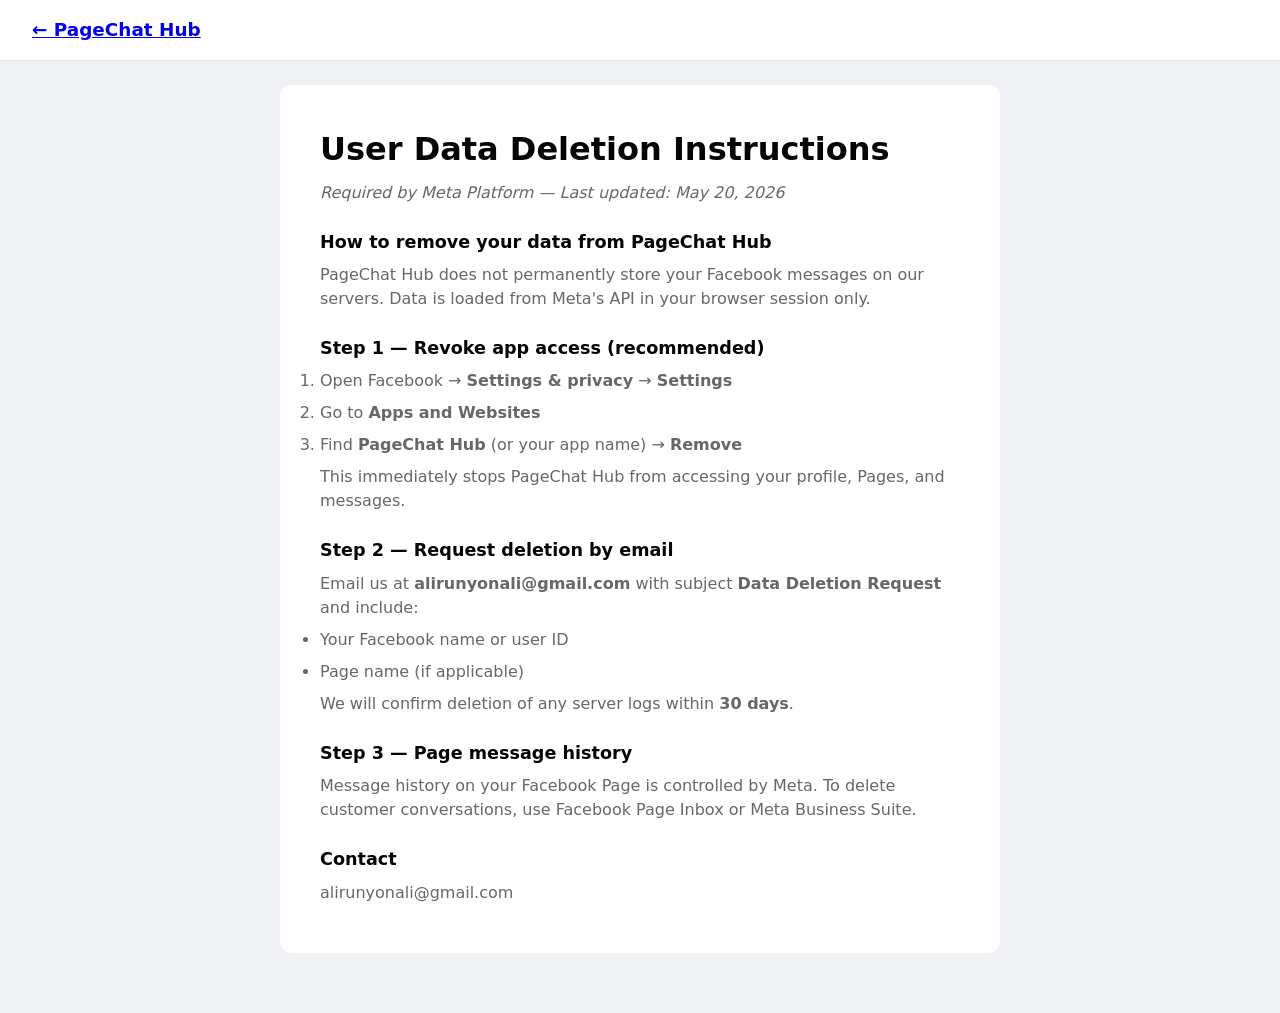
<file: data-deletion.html>
<!DOCTYPE html>
<html lang="en">
<head>
  <meta charset="UTF-8" />
  <meta name="viewport" content="width=device-width, initial-scale=1.0" />
  <title>Data Deletion — PageChat Hub</title>
  <link rel="stylesheet" href="css/style.css" />
</head>
<body class="legal-page">
  <header class="landing-header">
    <a href="index.html" class="brand">← PageChat Hub</a>
  </header>
  <main class="legal-content">
    <h1>User Data Deletion Instructions</h1>
    <p><em>Required by Meta Platform — Last updated: May 20, 2026</em></p>

    <h2>How to remove your data from PageChat Hub</h2>
    <p>PageChat Hub does not permanently store your Facebook messages on our servers. Data is loaded from Meta's API in your browser session only.</p>

    <h2>Step 1 — Revoke app access (recommended)</h2>
    <ol>
      <li>Open Facebook → <strong>Settings &amp; privacy</strong> → <strong>Settings</strong></li>
      <li>Go to <strong>Apps and Websites</strong></li>
      <li>Find <strong>PageChat Hub</strong> (or your app name) → <strong>Remove</strong></li>
    </ol>
    <p>This immediately stops PageChat Hub from accessing your profile, Pages, and messages.</p>

    <h2>Step 2 — Request deletion by email</h2>
    <p>Email us at <strong>alirunyonali@gmail.com</strong> with subject <strong>Data Deletion Request</strong> and include:</p>
    <ul>
      <li>Your Facebook name or user ID</li>
      <li>Page name (if applicable)</li>
    </ul>
    <p>We will confirm deletion of any server logs within <strong>30 days</strong>.</p>

    <h2>Step 3 — Page message history</h2>
    <p>Message history on your Facebook Page is controlled by Meta. To delete customer conversations, use Facebook Page Inbox or Meta Business Suite.</p>

    <h2>Contact</h2>
    <p>alirunyonali@gmail.com</p>
  </main>
</body>
</html>
</file>
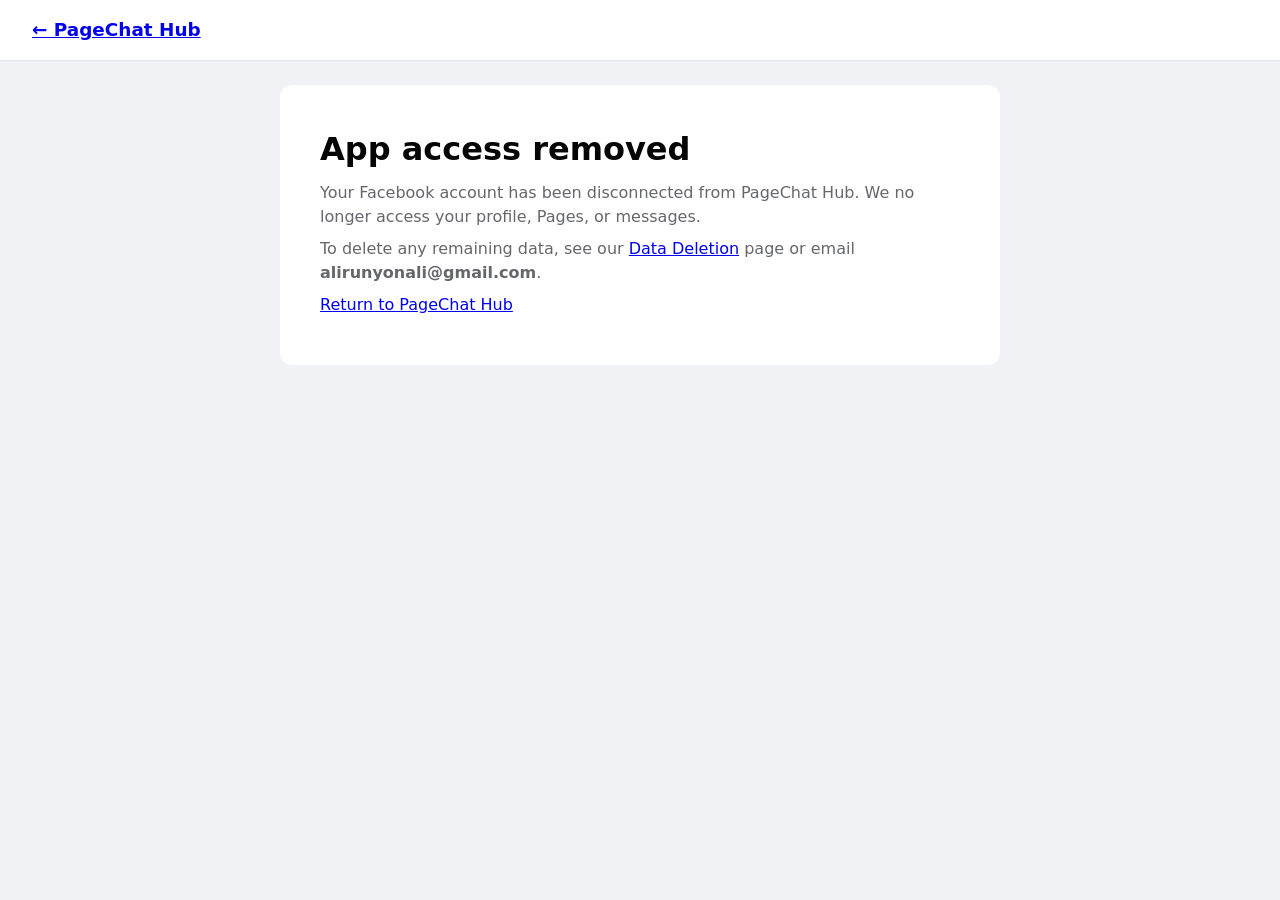
<file: deauth.html>
<!DOCTYPE html>
<html lang="en">
<head>
  <meta charset="UTF-8" />
  <meta name="viewport" content="width=device-width, initial-scale=1.0" />
  <title>Deauthorized — PageChat Hub</title>
  <link rel="stylesheet" href="css/style.css" />
</head>
<body class="legal-page">
  <header class="landing-header">
    <a href="index.html" class="brand">← PageChat Hub</a>
  </header>
  <main class="legal-content">
    <h1>App access removed</h1>
    <p>Your Facebook account has been disconnected from PageChat Hub. We no longer access your profile, Pages, or messages.</p>
    <p>To delete any remaining data, see our <a href="data-deletion.html">Data Deletion</a> page or email <strong>alirunyonali@gmail.com</strong>.</p>
    <p><a href="index.html">Return to PageChat Hub</a></p>
  </main>
</body>
</html>
</file>
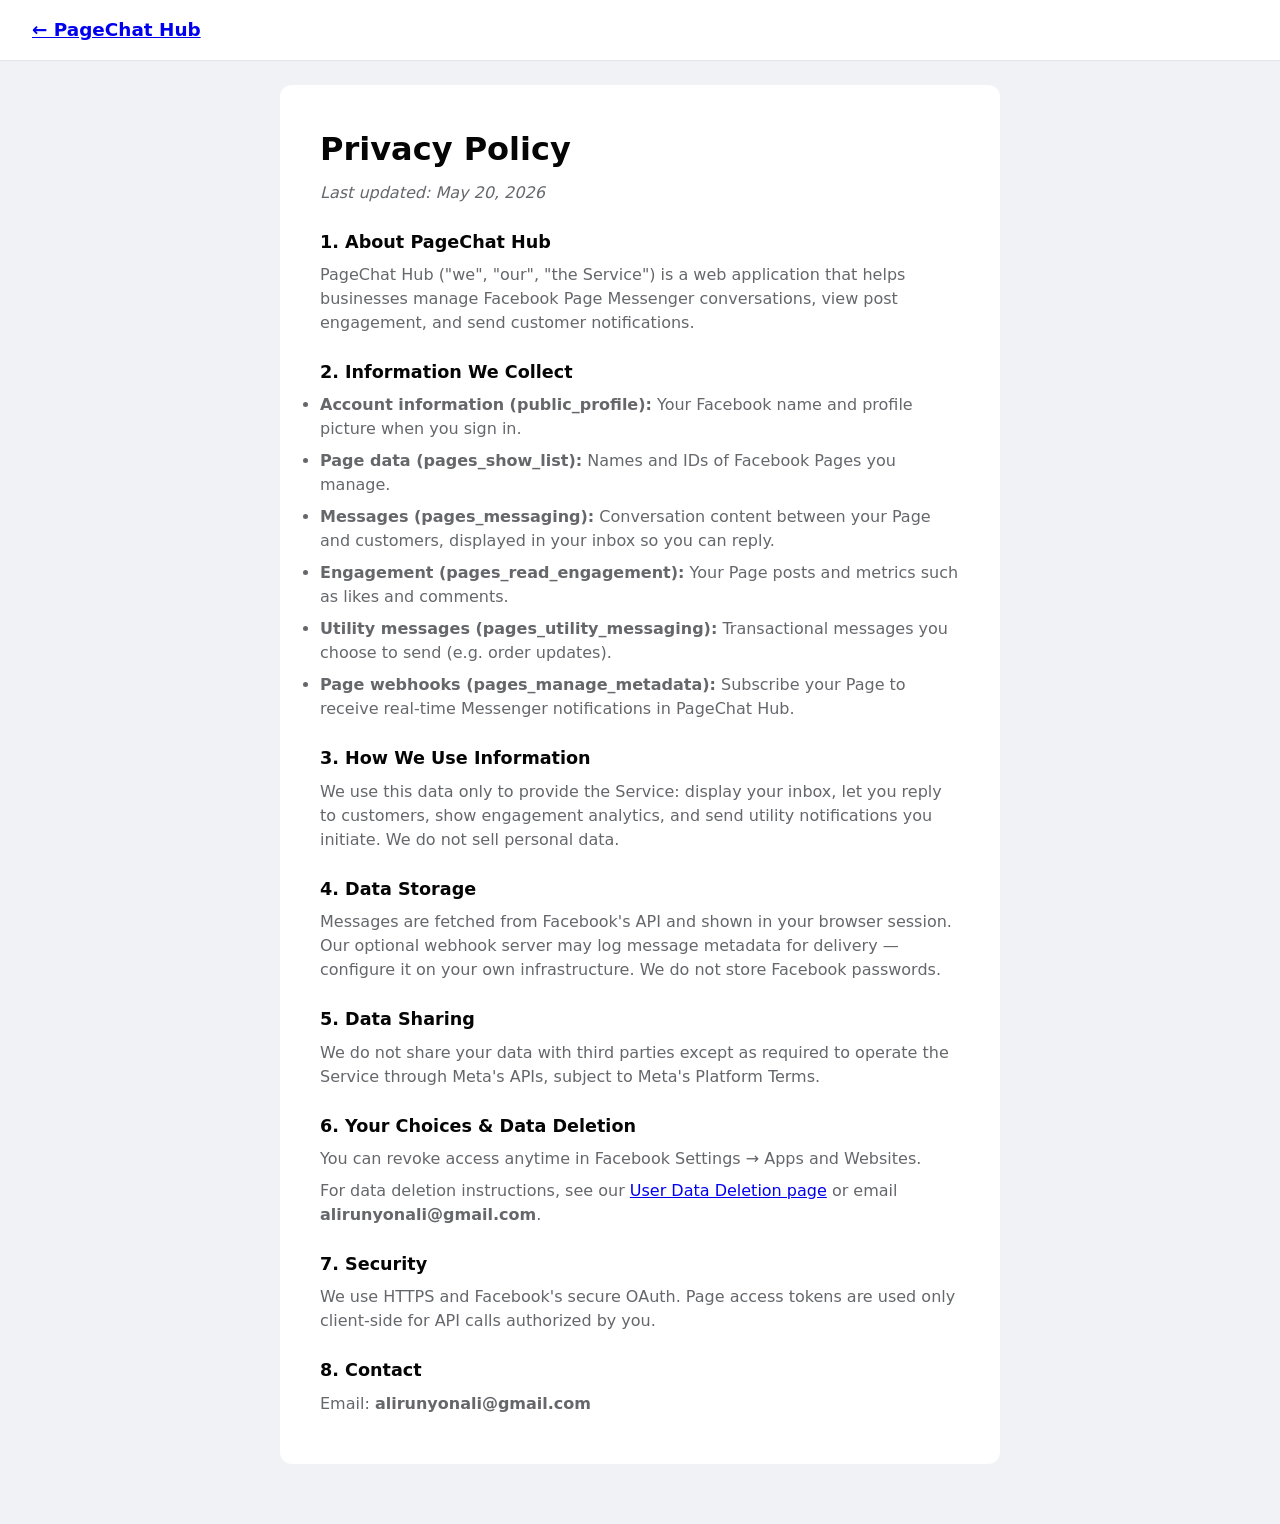
<file: privacy.html>
<!DOCTYPE html>
<html lang="en">
<head>
  <meta charset="UTF-8" />
  <meta name="viewport" content="width=device-width, initial-scale=1.0" />
  <title>Privacy Policy — PageChat Hub</title>
  <link rel="stylesheet" href="css/style.css" />
</head>
<body class="legal-page">
  <header class="landing-header">
    <a href="index.html" class="brand">← PageChat Hub</a>
  </header>
  <main class="legal-content">
    <h1>Privacy Policy</h1>
    <p><em>Last updated: May 20, 2026</em></p>

    <h2>1. About PageChat Hub</h2>
    <p>PageChat Hub ("we", "our", "the Service") is a web application that helps businesses manage Facebook Page Messenger conversations, view post engagement, and send customer notifications.</p>

    <h2>2. Information We Collect</h2>
    <ul>
      <li><strong>Account information (public_profile):</strong> Your Facebook name and profile picture when you sign in.</li>
      <li><strong>Page data (pages_show_list):</strong> Names and IDs of Facebook Pages you manage.</li>
      <li><strong>Messages (pages_messaging):</strong> Conversation content between your Page and customers, displayed in your inbox so you can reply.</li>
      <li><strong>Engagement (pages_read_engagement):</strong> Your Page posts and metrics such as likes and comments.</li>
      <li><strong>Utility messages (pages_utility_messaging):</strong> Transactional messages you choose to send (e.g. order updates).</li>
      <li><strong>Page webhooks (pages_manage_metadata):</strong> Subscribe your Page to receive real-time Messenger notifications in PageChat Hub.</li>
    </ul>

    <h2>3. How We Use Information</h2>
    <p>We use this data only to provide the Service: display your inbox, let you reply to customers, show engagement analytics, and send utility notifications you initiate. We do not sell personal data.</p>

    <h2>4. Data Storage</h2>
    <p>Messages are fetched from Facebook's API and shown in your browser session. Our optional webhook server may log message metadata for delivery — configure it on your own infrastructure. We do not store Facebook passwords.</p>

    <h2>5. Data Sharing</h2>
    <p>We do not share your data with third parties except as required to operate the Service through Meta's APIs, subject to Meta's Platform Terms.</p>

    <h2>6. Your Choices &amp; Data Deletion</h2>
    <p>You can revoke access anytime in Facebook Settings → Apps and Websites.</p>
    <p>For data deletion instructions, see our <a href="data-deletion.html">User Data Deletion page</a> or email <strong>alirunyonali@gmail.com</strong>.</p>

    <h2>7. Security</h2>
    <p>We use HTTPS and Facebook's secure OAuth. Page access tokens are used only client-side for API calls authorized by you.</p>

    <h2>8. Contact</h2>
    <p>Email: <strong>alirunyonali@gmail.com</strong></p>
  </main>
</body>
</html>
</file>
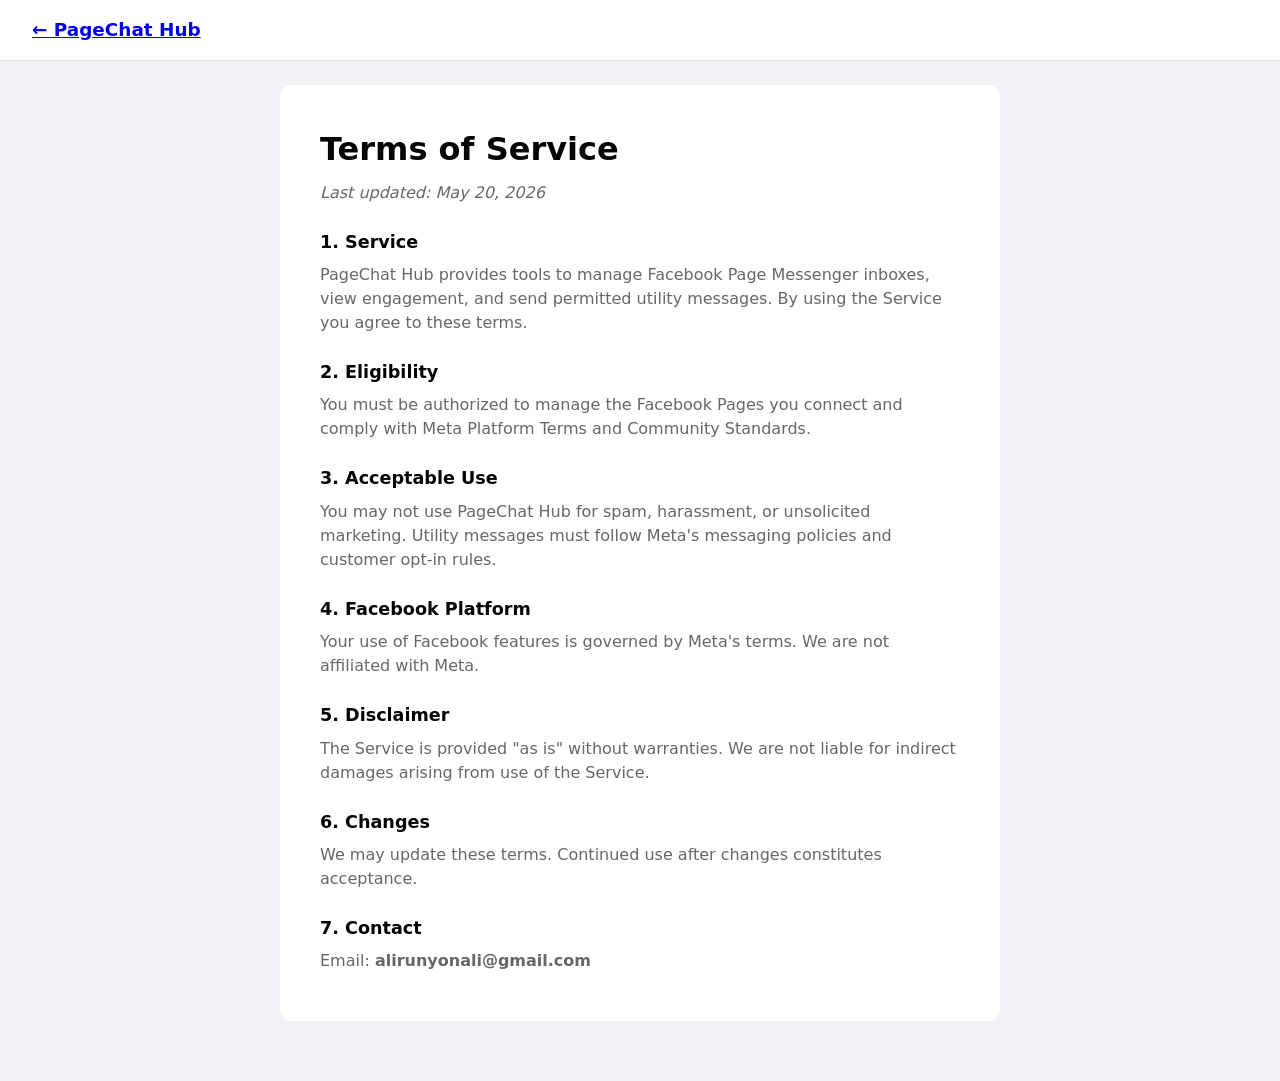
<file: terms.html>
<!DOCTYPE html>
<html lang="en">
<head>
  <meta charset="UTF-8" />
  <meta name="viewport" content="width=device-width, initial-scale=1.0" />
  <title>Terms of Service — PageChat Hub</title>
  <link rel="stylesheet" href="css/style.css" />
</head>
<body class="legal-page">
  <header class="landing-header">
    <a href="index.html" class="brand">← PageChat Hub</a>
  </header>
  <main class="legal-content">
    <h1>Terms of Service</h1>
    <p><em>Last updated: May 20, 2026</em></p>

    <h2>1. Service</h2>
    <p>PageChat Hub provides tools to manage Facebook Page Messenger inboxes, view engagement, and send permitted utility messages. By using the Service you agree to these terms.</p>

    <h2>2. Eligibility</h2>
    <p>You must be authorized to manage the Facebook Pages you connect and comply with Meta Platform Terms and Community Standards.</p>

    <h2>3. Acceptable Use</h2>
    <p>You may not use PageChat Hub for spam, harassment, or unsolicited marketing. Utility messages must follow Meta's messaging policies and customer opt-in rules.</p>

    <h2>4. Facebook Platform</h2>
    <p>Your use of Facebook features is governed by Meta's terms. We are not affiliated with Meta.</p>

    <h2>5. Disclaimer</h2>
    <p>The Service is provided "as is" without warranties. We are not liable for indirect damages arising from use of the Service.</p>

    <h2>6. Changes</h2>
    <p>We may update these terms. Continued use after changes constitutes acceptance.</p>

    <h2>7. Contact</h2>
    <p>Email: <strong>alirunyonali@gmail.com</strong></p>
  </main>
</body>
</html>
</file>
<file: css/style.css>
*, *::before, *::after { box-sizing: border-box; margin: 0; padding: 0; }

:root {
  --blue: #0084FF;
  --blue-dark: #0064D1;
  --bg: #f0f2f5;
  --card: #fff;
  --text: #050505;
  --muted: #65676b;
  --border: #e4e6eb;
  --sidebar: #fff;
  --in: #e4e6eb;
  --out: #0084FF;
  --radius: 10px;
}

body {
  font-family: Inter, 'Segoe UI', system-ui, sans-serif;
  background: var(--bg);
  color: var(--text);
  line-height: 1.5;
}

.hidden { display: none !important; }

/* Landing */
.landing-header {
  display: flex;
  justify-content: space-between;
  align-items: center;
  padding: 16px 32px;
  background: var(--card);
  border-bottom: 1px solid var(--border);
}
.brand { display: flex; align-items: center; gap: 10px; font-weight: 700; font-size: 1.15rem; }
.link-muted { color: var(--muted); text-decoration: none; font-weight: 500; }
.landing-links { display: flex; gap: 16px; }

.perm-badge {
  display: inline-block; font-size: .7rem; font-family: monospace;
  background: #e7f3ff; color: var(--blue-dark); padding: 3px 8px;
  border-radius: 4px; font-weight: 600; margin-bottom: 4px;
}
.perm-badge-sm { font-size: .65rem; font-family: monospace; color: var(--blue); font-weight: 600; }
.perm-use-line { color: var(--muted); font-size: .9rem; margin: -8px 0 16px; max-width: 560px; }

.review-checklist { list-style: none; margin-bottom: 24px; }
.review-checklist li {
  padding: 12px 14px; background: var(--card); border: 1px solid var(--border);
  border-radius: 8px; margin-bottom: 8px; font-size: .9rem;
}
.review-checklist li.done { border-color: #31a24c; background: #f0fff4; }
.review-checklist code { color: var(--blue); }
.subsection-title { font-size: 1rem; margin: 20px 0 12px; }

.perm-answer-block {
  background: var(--card); border: 1px solid var(--border);
  border-radius: 8px; padding: 14px; margin-bottom: 12px;
}
.perm-answer-head { display: flex; justify-content: space-between; align-items: center; margin-bottom: 8px; flex-wrap: wrap; gap: 8px; }
.perm-answer-text { font-size: .85rem; color: var(--muted); line-height: 1.5; }

.review-modal {
  position: fixed; inset: 0; background: rgba(0,0,0,.5);
  display: flex; align-items: center; justify-content: center; z-index: 1000; padding: 20px;
}
.review-modal-inner {
  background: var(--card); border-radius: 16px; padding: 28px; max-width: 480px; width: 100%;
  position: relative; box-shadow: 0 8px 40px rgba(0,0,0,.2);
}
.review-close {
  position: absolute; top: 12px; right: 16px; border: none; background: none;
  font-size: 1.5rem; cursor: pointer; color: var(--muted);
}
.review-badge { font-size: .75rem; font-weight: 700; color: var(--blue); text-transform: uppercase; }
.review-progress { margin: 12px 0; font-size: .85rem; color: var(--muted); }
.review-actions { display: flex; gap: 10px; justify-content: flex-end; margin-top: 20px; }

.review-banner {
  position: fixed; bottom: 0; left: 260px; right: 0;
  background: #fff8e1; border-top: 1px solid #ffe082;
  padding: 10px 20px; font-size: .85rem; z-index: 50; text-align: center;
}
.btn-link { background: none; border: none; color: var(--blue); font-weight: 700; cursor: pointer; text-decoration: underline; }
@media (max-width: 768px) { .review-banner { left: 0; } }

.url-list { list-style: none; }
.url-list li { margin-bottom: 8px; font-size: .85rem; word-break: break-all; }

.meta-status { padding: 12px; border-radius: 8px; font-size: .9rem; margin-bottom: 12px; }
.meta-status.ok { background: #e8f5e9; color: #2e7d32; }
.meta-status.warn { background: #fff8e1; color: #5d4037; }
.meta-status.err { background: #ffebee; color: #c62828; }
.meta-status.loading { background: var(--bg); color: var(--muted); }
.meta-muted { font-size: .85rem; color: var(--muted); margin-top: 6px; }
.webhook-actions { margin-bottom: 12px; }

.readiness-panel {
  background: var(--card); border: 2px solid var(--border);
  border-radius: 12px; padding: 20px; margin-bottom: 24px;
}
.readiness-head { display: flex; gap: 24px; flex-wrap: wrap; align-items: flex-start; margin-bottom: 16px; }
.readiness-label { font-size: .8rem; color: var(--muted); font-weight: 600; text-transform: uppercase; }
.readiness-score { font-size: 2.5rem; font-weight: 800; line-height: 1; }
.readiness-score.good { color: #31a24c; }
.readiness-score.mid { color: #f57c00; }
.readiness-score.bad { color: #e41e3f; }
.submit-verdict { flex: 1; min-width: 200px; padding: 14px; border-radius: 8px; font-size: .9rem; }
.submit-verdict.ready { background: #e8f5e9; border: 1px solid #81c784; }
.submit-verdict.not-ready { background: #ffebee; border: 1px solid #ef9a9a; }
.submit-verdict p { margin-top: 6px; color: var(--muted); }

.blocker-list { list-style: none; margin: 0; }
.blocker-list .blocker { padding: 10px 12px; margin-bottom: 6px; border-radius: 8px; font-size: .88rem; }
.blocker-list .critical { background: #ffebee; color: #b71c1c; }
.blocker-list .warn { background: #fff8e1; color: #5d4037; }
.blocker-list .ok { background: #e8f5e9; color: #2e7d32; }

.test-creds-box {
  background: var(--card); border: 1px solid var(--border);
  border-radius: 12px; padding: 16px; margin-bottom: 20px;
}
.creds-row { display: grid; gap: 4px; margin-bottom: 12px; }
.creds-row label { font-size: .85rem; font-weight: 600; }
.creds-row input { padding: 10px; border: 1px solid var(--border); border-radius: 8px; }

.meta-chk-grid { display: grid; gap: 10px; margin-bottom: 20px; }
.meta-chk-grid label { font-size: .9rem; display: flex; align-items: center; gap: 8px; cursor: pointer; }

.meta-test-run-box {
  background: #e7f3ff; border: 2px solid var(--blue);
  border-radius: 12px; padding: 16px; margin-bottom: 20px;
}
.meta-test-log {
  margin-top: 12px; max-height: 200px; overflow-y: auto;
  background: var(--card); padding: 12px; border-radius: 8px;
  font-size: .85rem; line-height: 1.5;
}
.meta-test-log .ok { color: #2e7d32; }
.meta-test-log .err { color: #c62828; }

.scopes-panel { margin-top: 12px; padding: 12px; border-radius: 8px; font-size: .88rem; }
.scopes-ok { background: #e8f5e9; color: #2e7d32; padding: 10px; border-radius: 8px; }
.scopes-warn { background: #ffebee; color: #b71c1c; }
.scopes-warn ul { margin: 8px 0 8px 20px; }

.empty-inbox-guide {
  padding: 20px; margin: 12px; background: #fff8e1;
  border: 2px solid #ffb300; border-radius: 12px; font-size: .9rem;
}
.empty-inbox-guide h4 { margin-bottom: 8px; color: #e65100; }
.empty-inbox-guide ol { margin: 12px 0 12px 20px; }
.empty-inbox-guide li { margin-bottom: 6px; }
.api-debug {
  background: #1c1e21; color: #e4e6eb; padding: 12px; border-radius: 8px;
  font-size: .75rem; white-space: pre-wrap; margin: 12px 0; max-height: 160px; overflow: auto;
}

.landing-main { max-width: 960px; margin: 0 auto; padding: 48px 24px 80px; }
.landing-hero h1 { font-size: 2.4rem; line-height: 1.15; margin-bottom: 16px; max-width: 640px; }
.lead { color: var(--muted); font-size: 1.1rem; max-width: 560px; margin-bottom: 24px; }
.features-list { margin: 0 0 32px 20px; color: var(--text); }
.features-list li { margin-bottom: 8px; }

.login-card {
  background: var(--card);
  border-radius: 16px;
  padding: 32px;
  box-shadow: 0 4px 24px rgba(0,0,0,.08);
  max-width: 420px;
}
.login-card h2 { font-size: 1.25rem; margin-bottom: 8px; }
.login-card > p { color: var(--muted); margin-bottom: 20px; font-size: .95rem; }
.app-id-row { display: flex; gap: 8px; margin-bottom: 16px; }
.app-id-row input {
  flex: 1; padding: 12px; border: 1px solid var(--border);
  border-radius: 8px; font-size: 1rem;
}
.btn-fb-large {
  width: 100%; display: flex; align-items: center; justify-content: center; gap: 10px;
  background: #1877F2; color: #fff; border: none; border-radius: 8px;
  padding: 14px; font-size: 1rem; font-weight: 700; cursor: pointer;
}
.btn-fb-large:hover { background: #166fe5; }
.login-note { margin-top: 14px; font-size: .85rem; color: var(--muted); }
.login-help {
  margin-top: 12px; padding: 12px; font-size: .85rem;
  background: #fff8e1; border: 1px solid #ffe082; border-radius: 8px;
  color: #5d4037; line-height: 1.45;
}

.landing-perms { margin-top: 64px; }
.landing-perms h3 { margin-bottom: 20px; }
.perm-grid {
  display: grid;
  grid-template-columns: repeat(auto-fill, minmax(260px, 1fr));
  gap: 16px;
}
.perm-grid article {
  background: var(--card);
  padding: 20px;
  border-radius: var(--radius);
  border: 1px solid var(--border);
}
.perm-grid strong { display: block; color: var(--blue); font-family: monospace; font-size: .85rem; margin-bottom: 8px; }
.perm-grid p { font-size: .9rem; color: var(--muted); }

.landing-footer { text-align: center; padding: 24px; color: var(--muted); font-size: .85rem; }
.landing-footer a { color: var(--blue); }

/* App shell */
.app-shell {
  display: grid;
  grid-template-columns: 260px 1fr;
  height: 100vh;
  overflow: hidden;
}
@media (max-width: 768px) {
  .app-shell { grid-template-columns: 1fr; }
  .sidebar { display: none; }
}

.sidebar {
  background: var(--sidebar);
  border-right: 1px solid var(--border);
  display: flex;
  flex-direction: column;
  padding: 16px 12px;
}
.sidebar-brand {
  display: flex; align-items: center; gap: 8px;
  font-weight: 700; padding: 8px; margin-bottom: 16px;
}
.page-picker { padding: 8px; margin-bottom: 12px; }
.page-picker label { font-size: .75rem; color: var(--muted); font-weight: 600; text-transform: uppercase; }
.page-picker select {
  width: 100%; margin-top: 6px; padding: 10px;
  border: 1px solid var(--border); border-radius: 8px; font-size: .9rem;
}

.sidebar-nav { flex: 1; display: flex; flex-direction: column; gap: 4px; }
.nav-item {
  display: flex; align-items: center; gap: 10px;
  padding: 12px 14px; border: none; background: transparent;
  border-radius: 8px; cursor: pointer; font-size: .95rem;
  font-weight: 500; color: var(--text); text-align: left; width: 100%;
}
.nav-item:hover { background: var(--bg); }
.nav-item.active { background: #e7f3ff; color: var(--blue); font-weight: 600; }
.badge-count {
  margin-left: auto; background: var(--blue); color: #fff;
  font-size: .7rem; padding: 2px 8px; border-radius: 999px;
}

.sidebar-user {
  display: flex; align-items: center; gap: 10px;
  padding: 12px 8px; border-top: 1px solid var(--border); margin-top: 8px;
}
.sidebar-user img { width: 40px; height: 40px; border-radius: 50%; }
.user-name { font-weight: 600; font-size: .9rem; }
.btn-text { background: none; border: none; color: var(--blue); cursor: pointer; font-size: .8rem; padding: 0; }

.app-main { overflow: hidden; display: flex; flex-direction: column; background: var(--bg); }
.view { display: none; flex: 1; flex-direction: column; overflow: hidden; padding: 20px 24px; }
#view-review { overflow-y: auto; }
.view.active { display: flex; }
.view-header {
  display: flex; align-items: center; justify-content: space-between;
  margin-bottom: 16px;
}
.view-header h1 { font-size: 1.5rem; }
.view-desc { color: var(--muted); margin-bottom: 20px; max-width: 560px; }

.btn-primary, .btn-outline, .btn-outline-sm, .btn-send {
  border-radius: 8px; font-weight: 600; cursor: pointer; border: none;
}
.btn-primary { background: var(--blue); color: #fff; padding: 12px 20px; }
.btn-outline { background: var(--card); border: 1px solid var(--border); padding: 10px 16px; }
.btn-outline-sm { background: var(--card); border: 1px solid var(--border); padding: 8px 14px; font-size: .85rem; }
.btn-send { background: var(--blue); color: #fff; padding: 10px 20px; }

/* Inbox */
.inbox-layout {
  display: grid;
  grid-template-columns: 320px 1fr;
  flex: 1;
  min-height: 0;
  background: var(--card);
  border-radius: 12px;
  border: 1px solid var(--border);
  overflow: hidden;
}
.conv-list {
  border-right: 1px solid var(--border);
  overflow-y: auto;
}
.conv-item {
  display: flex; gap: 12px; width: 100%; padding: 14px 16px;
  border: none; border-bottom: 1px solid var(--border);
  background: var(--card); cursor: pointer; text-align: left;
}
.conv-item:hover, .conv-item.active { background: #f0f8ff; }
.conv-avatar {
  width: 48px; height: 48px; border-radius: 50%;
  background: var(--blue); color: #fff;
  display: flex; align-items: center; justify-content: center;
  font-weight: 700; flex-shrink: 0;
}
.conv-top { display: flex; justify-content: space-between; font-size: .85rem; }
.conv-snippet { color: var(--muted); font-size: .8rem; margin-top: 4px; white-space: nowrap; overflow: hidden; text-overflow: ellipsis; max-width: 200px; }
.unread-dot { display: inline-block; width: 8px; height: 8px; background: var(--blue); border-radius: 50%; margin-left: 4px; }

.chat-panel { display: flex; flex-direction: column; min-height: 0; }
.chat-header {
  display: flex; align-items: center; gap: 12px;
  padding: 14px 20px; border-bottom: 1px solid var(--border);
}
.chat-header img { width: 40px; height: 40px; border-radius: 50%; background: var(--border); }
.muted { color: var(--muted); font-size: .8rem; display: block; }

.messages {
  flex: 1; overflow-y: auto; padding: 20px;
  display: flex; flex-direction: column; gap: 10px;
}
.msg { display: flex; flex-direction: column; max-width: 75%; }
.msg.in { align-self: flex-start; }
.msg.out { align-self: flex-end; }
.bubble {
  padding: 10px 14px; border-radius: 18px; font-size: .95rem;
}
.msg.in .bubble { background: var(--in); border-bottom-left-radius: 4px; }
.msg.out .bubble { background: var(--out); color: #fff; border-bottom-right-radius: 4px; }
.msg time { font-size: .7rem; color: var(--muted); margin-top: 4px; padding: 0 4px; }
.msg.out time { text-align: right; }

.composer {
  display: flex; gap: 10px; padding: 14px 20px;
  border-top: 1px solid var(--border);
}
.composer input {
  flex: 1; padding: 12px 16px; border: 1px solid var(--border);
  border-radius: 24px; font-size: 1rem;
}

.empty-state, .chat-empty {
  padding: 40px 24px; color: var(--muted); text-align: center;
}

/* Engagement */
.stats-row {
  display: grid;
  grid-template-columns: repeat(auto-fill, minmax(140px, 1fr));
  gap: 12px; margin-bottom: 20px;
}
.stat-card {
  background: var(--card); border-radius: var(--radius);
  padding: 20px; border: 1px solid var(--border); text-align: center;
}
.stat-val { display: block; font-size: 1.8rem; font-weight: 700; color: var(--blue); }
.stat-label { font-size: .8rem; color: var(--muted); }

.posts-feed { overflow-y: auto; flex: 1; display: flex; flex-direction: column; gap: 12px; }
.post-card {
  background: var(--card); border-radius: var(--radius);
  padding: 20px; border: 1px solid var(--border);
}
.post-text { margin-bottom: 12px; }
.post-metrics { display: flex; gap: 16px; color: var(--muted); font-size: .9rem; margin-bottom: 10px; }
.post-footer { display: flex; justify-content: space-between; font-size: .8rem; color: var(--muted); }
.post-footer a { color: var(--blue); }

/* Utility */
.utility-form {
  max-width: 480px; display: grid; gap: 12px;
  background: var(--card); padding: 24px; border-radius: 12px;
  border: 1px solid var(--border);
}
.utility-form label { font-weight: 600; font-size: .9rem; }
.utility-form select, .utility-form textarea {
  padding: 10px 12px; border: 1px solid var(--border); border-radius: 8px; font: inherit;
}
.status-msg { margin-top: 16px; padding: 14px; border-radius: 8px; font-size: .9rem; }
.status-msg.ok { background: #e8f5e9; color: #2e7d32; }
.status-msg.err { background: #ffebee; color: #c62828; }

/* Settings */
.settings-blocks { display: grid; gap: 20px; max-width: 720px; overflow-y: auto; }
.settings-block {
  background: var(--card); padding: 24px; border-radius: 12px;
  border: 1px solid var(--border);
}
.settings-block h3 { margin-bottom: 10px; }
.settings-block p, .settings-block li { color: var(--muted); font-size: .9rem; }
.setup-steps { margin: 12px 0 0 20px; }
.setup-steps li { margin-bottom: 8px; }
.code-block {
  background: #1c1e21; color: #e4e6eb; padding: 12px;
  border-radius: 8px; font-size: .8rem; margin: 12px 0; overflow-x: auto;
}
#review-notes {
  width: 100%; padding: 12px; border: 1px solid var(--border);
  border-radius: 8px; font-family: monospace; font-size: .8rem; margin: 12px 0;
}

.toast {
  position: fixed; bottom: 24px; right: 24px;
  background: #1c1e21; color: #fff; padding: 14px 20px;
  border-radius: 8px; z-index: 999; box-shadow: 0 4px 20px rgba(0,0,0,.2);
}

/* Legal */
.legal-page .landing-header { justify-content: flex-start; }
.legal-content {
  max-width: 720px; margin: 24px auto 60px; padding: 40px;
  background: var(--card); border-radius: 12px;
}
.legal-content h1 { margin-bottom: 8px; }
.legal-content h2 { margin: 24px 0 8px; font-size: 1.1rem; }
.legal-content p, .legal-content li { color: var(--muted); margin-bottom: 8px; }

code { background: #e4e6eb; padding: 2px 6px; border-radius: 4px; font-size: .85em; }
</file>
